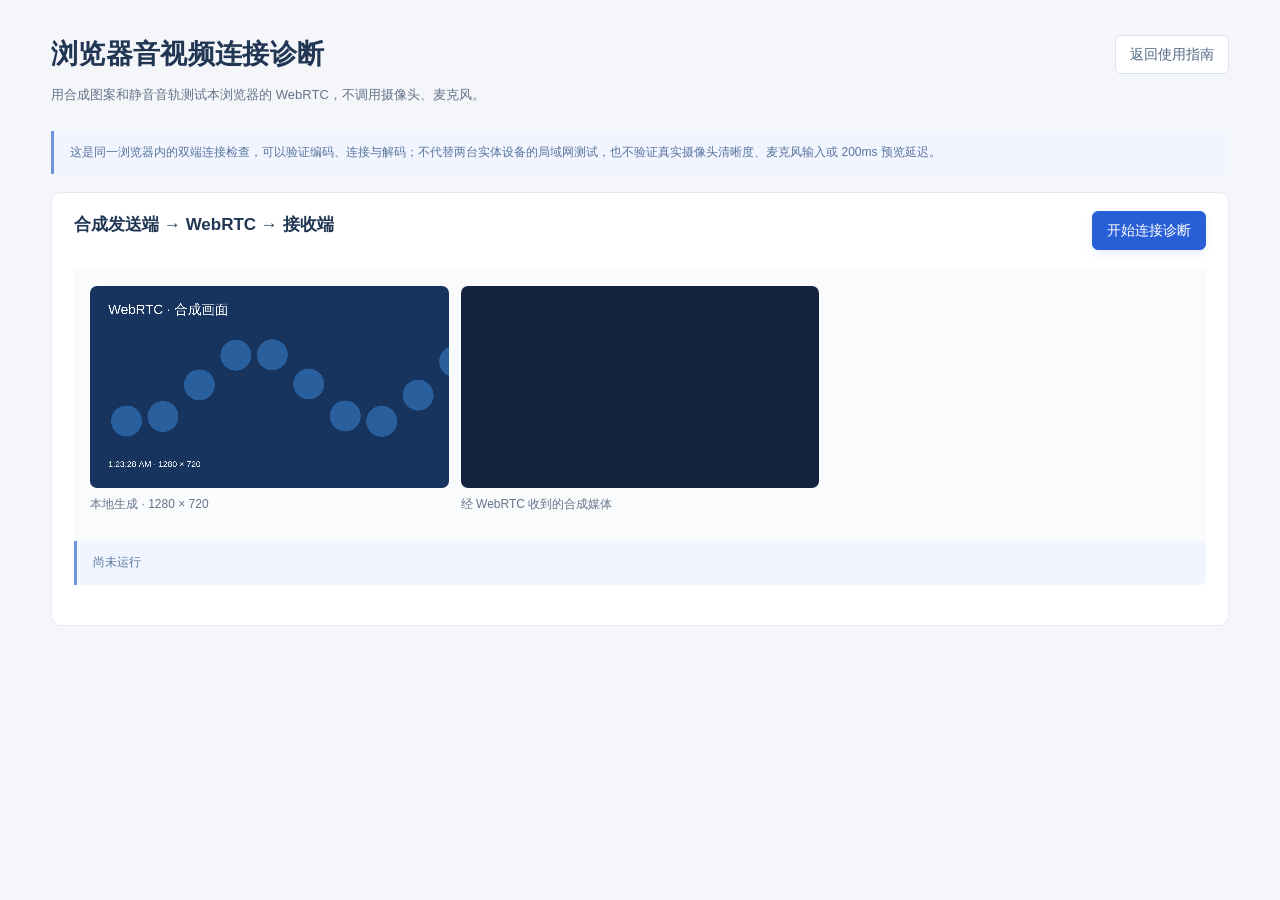
<file: static/diagnostics.html>
<!doctype html>
<html lang="zh-CN">
  <head>
    <meta charset="utf-8" />
    <meta name="viewport" content="width=device-width,initial-scale=1" />
    <title>浏览器通话诊断 · 仕途面试通</title>
    <link rel="stylesheet" href="/static/styles.css" />
  </head>
  <body>
    <main>
      <div class="heading">
        <div>
          <h1>浏览器音视频连接诊断</h1>
          <p>
            用合成图案和静音音轨测试本浏览器的 WebRTC，不调用摄像头、麦克风。
          </p>
        </div>
        <a class="btn" href="/#guide">返回使用指南</a>
      </div>
      <div class="notice">
        这是同一浏览器内的双端连接检查，可以验证编码、连接与解码；不代替两台实体设备的局域网测试，也不验证真实摄像头清晰度、麦克风输入或
        200ms 预览延迟。
      </div>
      <div class="panel">
        <div class="panel-head">
          <h2>合成发送端 → WebRTC → 接收端</h2>
          <button id="run" class="btn primary">开始连接诊断</button>
        </div>
        <div class="panel-body">
          <div class="videos">
            <div>
              <canvas
                id="source"
                width="1280"
                height="720"
                style="width: 100%; border-radius: 7px"
              ></canvas>
              <p class="muted">本地生成 · 1280 × 720</p>
            </div>
            <div>
              <video
                id="remote"
                autoplay
                muted
                playsinline
                style="
                  width: 100%;
                  aspect-ratio: 16/9;
                  background: #13233d;
                  border-radius: 7px;
                "
              ></video>
              <p class="muted">经 WebRTC 收到的合成媒体</p>
            </div>
          </div>
          <div id="state" class="notice" role="status">尚未运行</div>
          <div id="stats" class="muted"></div>
        </div>
      </div>
    </main>
    <script>
      const canvas = document.querySelector("#source"),
        ctx = canvas.getContext("2d");
      let pc1, pc2, stream, audio, drawId, timer;
      function draw() {
        const t = performance.now() / 1000;
        ctx.fillStyle = "#16345e";
        ctx.fillRect(0, 0, 1280, 720);
        ctx.fillStyle = "#2a5f9e";
        for (let i = 0; i < 10; i++) {
          ctx.beginPath();
          ctx.arc(
            130 + i * 130,
            360 + Math.sin(t + i) * 130,
            55,
            0,
            Math.PI * 2,
          );
          ctx.fill();
        }
        ctx.fillStyle = "#fff";
        ctx.font = "48px sans-serif";
        ctx.fillText("WebRTC · 合成画面", 65, 100);
        ctx.font = "30px sans-serif";
        ctx.fillText(
          new Date().toLocaleTimeString() + " · 1280 × 720",
          65,
          645,
        );
        drawId = requestAnimationFrame(draw);
      }
      draw();
      async function cleanup() {
        clearInterval(timer);
        pc1?.close();
        pc2?.close();
        stream?.getTracks().forEach((t) => t.stop());
        if (audio) await audio.close();
      }
      document.querySelector("#run").onclick = async () => {
        const state = document.querySelector("#state");
        try {
          await cleanup();
          stream = canvas.captureStream(24);
          audio = new AudioContext();
          await audio.resume();
          const oscillator = audio.createOscillator(),
            gain = audio.createGain(),
            destination = audio.createMediaStreamDestination();
          gain.gain.value = 0;
          oscillator.connect(gain);
          gain.connect(destination);
          oscillator.start();
          stream.addTrack(destination.stream.getAudioTracks()[0]);
          pc1 = new RTCPeerConnection({ iceServers: [] });
          pc2 = new RTCPeerConnection({ iceServers: [] });
          const pending1 = [],
            pending2 = [];
          pc1.onicecandidate = (e) => {
            if (e.candidate) {
              if (pc2.remoteDescription)
                pc2.addIceCandidate(e.candidate).catch(() => {});
              else pending2.push(e.candidate);
            }
          };
          pc2.onicecandidate = (e) => {
            if (e.candidate) {
              if (pc1.remoteDescription)
                pc1.addIceCandidate(e.candidate).catch(() => {});
              else pending1.push(e.candidate);
            }
          };
          pc2.ontrack = (e) => {
            document.querySelector("#remote").srcObject = e.streams[0];
          };
          stream.getTracks().forEach((t) => pc1.addTrack(t, stream));
          pc1.onconnectionstatechange = () => {
            state.textContent = "发送端连接状态：" + pc1.connectionState;
          };
          await pc1.setLocalDescription(await pc1.createOffer());
          await pc2.setRemoteDescription(pc1.localDescription);
          for (const c of pending2) await pc2.addIceCandidate(c);
          await pc2.setLocalDescription(await pc2.createAnswer());
          await pc1.setRemoteDescription(pc2.localDescription);
          for (const c of pending1) await pc1.addIceCandidate(c);
          timer = setInterval(async () => {
            const stats = await pc2.getStats();
            let video, audioStats;
            stats.forEach((s) => {
              if (s.type === "inbound-rtp") {
                if (s.kind === "video") video = s;
                else if (s.kind === "audio") audioStats = s;
              }
            });
            document.querySelector("#stats").textContent =
              `接收视频帧：${video?.framesDecoded || 0}；视频字节：${video?.bytesReceived || 0}；音频字节：${audioStats?.bytesReceived || 0}；接收分辨率：${video?.frameWidth || 0} × ${video?.frameHeight || 0}`;
            if (video?.framesDecoded > 0 && audioStats?.bytesReceived > 0)
              state.textContent =
                "连接诊断通过：已接收并解码合成视频与静音音轨。";
          }, 1000);
        } catch (e) {
          state.textContent = "诊断失败：" + e.message;
        }
      };
      window.addEventListener("beforeunload", cleanup);
    </script>
  </body>
</html>
</file>
<file: static/styles.css>
:root {
  --blue: #285ed6;
  --ink: #203653;
  --muted: #65748a;
  --line: #e4eaf3;
  --purple: #8053ce;
  --bg: #f4f6fa;
}
* {
  box-sizing: border-box;
}
body {
  margin: 0;
  background: var(--bg);
  color: var(--ink);
  font:
    14px/1.65 "Segoe UI",
    "Microsoft YaHei",
    sans-serif;
}
button,
input,
textarea,
select {
  font: inherit;
}
button {
  cursor: pointer;
}
button:disabled {
  opacity: 0.45;
  cursor: not-allowed;
}
a {
  color: var(--blue);
  text-decoration: none;
}
button:focus-visible,
a:focus-visible,
input:focus-visible,
select:focus-visible,
textarea:focus-visible {
  outline: 3px solid #e7a735;
  outline-offset: 3px;
}
h1,
h2,
h3,
p {
  margin: 0 0 10px;
}
h1 {
  font-size: 27px;
  letter-spacing: 0.3px;
  line-height: 1.45;
}
h2 {
  font-size: 17px;
}
h3 {
  font-size: 14px;
}
small,
.muted {
  color: var(--muted);
}
.muted {
  font-size: 12px;
}
.skip {
  position: fixed;
  top: -60px;
  left: 20px;
  background: white;
  padding: 10px;
  z-index: 50;
}
.skip:focus {
  top: 10px;
}
.icon {
  width: 19px;
  height: 19px;
  vertical-align: middle;
  flex-shrink: 0;
}
#header {
  height: 76px;
  display: flex;
  align-items: center;
  justify-content: space-between;
  gap: 25px;
  padding: 0 4%;
  background: white;
  border-bottom: 1px solid var(--line);
}
.brand {
  display: flex;
  align-items: center;
  gap: 11px;
  white-space: nowrap;
}
.brandmark {
  background: var(--blue);
  border-radius: 9px;
  color: white;
  width: 37px;
  height: 40px;
  display: grid;
  place-items: center;
}
.brand strong {
  display: block;
  font-size: 18px;
  letter-spacing: 1px;
}
.brand small {
  display: block;
  font-size: 10px;
  letter-spacing: 1px;
}
.navs {
  display: flex;
  gap: 29px;
  height: 100%;
  align-items: center;
  margin-right: auto;
  margin-left: 30px;
}
.nav {
  height: 100%;
  background: transparent;
  border: 0;
  border-bottom: 3px solid transparent;
  color: #708098;
  padding: 0 4px;
}
.nav.active {
  border-color: var(--blue);
  color: var(--blue);
  font-weight: 600;
}
.account {
  display: flex;
  gap: 14px;
  align-items: center;
}
.avatar {
  width: 32px;
  height: 32px;
  background: #edf2ff;
  color: var(--blue);
  border-radius: 50%;
  display: grid;
  place-items: center;
}
.userbtn {
  border: 0;
  background: none;
  display: flex;
  gap: 8px;
  align-items: center;
  color: #4b617f;
}
.env {
  font-size: 10px;
  color: #72917e;
  background: #edf7f0;
  border-radius: 4px;
  padding: 3px 8px;
}
main {
  max-width: 1600px;
  padding: 35px 4% 55px;
  margin: auto;
  min-height: calc(100vh - 138px);
}
footer {
  font-size: 11px;
  color: #66768d;
  border-top: 1px solid var(--line);
  padding: 21px 4%;
  display: flex;
  justify-content: space-between;
  background: white;
}
.heading {
  display: flex;
  justify-content: space-between;
  align-items: flex-start;
  gap: 20px;
  margin-bottom: 25px;
}
.heading p {
  font-size: 13px;
  color: var(--muted);
  margin: 0;
}
.btn {
  display: inline-flex;
  align-items: center;
  justify-content: center;
  gap: 7px;
  border: 1px solid #dbe3ef;
  color: #536986;
  border-radius: 6px;
  padding: 8px 14px;
  background: white;
  white-space: nowrap;
  line-height: 1.5;
}
.btn:hover {
  background: #f6f9ff;
  border-color: #a2b8e7;
}
.btn.primary {
  background: var(--blue);
  border-color: var(--blue);
  color: white;
  box-shadow: 0 4px 9px #285ed61a;
}
.btn.primary:hover {
  background: #1f50be;
}
.btn.purple {
  background: var(--purple);
  color: white;
  border-color: var(--purple);
}
.btn.danger {
  background: #fff5f4;
  border-color: #efcfcd;
  color: #ba5651;
}
.btn.ghost {
  border-color: transparent;
  background: transparent;
  color: var(--blue);
}
.btn.small {
  font-size: 12px;
  padding: 5px 10px;
}
.panel {
  background: white;
  border: 1px solid var(--line);
  border-radius: 10px;
  overflow: hidden;
}
.panel-head {
  padding: 18px 22px 12px;
  display: flex;
  align-items: flex-start;
  justify-content: space-between;
  gap: 12px;
}
.panel-head h2 {
  margin-bottom: 3px;
}
.panel-head small {
  font-size: 11px;
}
.panel-body {
  padding: 8px 22px 22px;
}
.panel + .panel {
  margin-top: 20px;
}
.hero {
  padding: 25px 29px;
  background: linear-gradient(110deg, #edf3ff, #f7f9ff 70%, #e9efff);
  border: 1px solid #e1e9f8;
  border-radius: 10px;
  display: flex;
  justify-content: space-between;
  gap: 30px;
  margin-bottom: 26px;
}
.hero h2 {
  font-size: 23px;
  color: #294c83;
  margin: 5px 0 8px;
}
.hero p {
  font-size: 12px;
  max-width: 650px;
  color: #7286a4;
  margin: 0;
}
.eyebrow {
  font-size: 10px;
  letter-spacing: 2px;
  color: #7e96bc;
}
.flow {
  display: flex;
  align-items: center;
  gap: 10px;
  font-size: 12px;
  color: #7590b5;
}
.flow b {
  font-size: 18px;
  color: #376bc5;
}
.stats {
  display: grid;
  grid-template-columns: repeat(4, 1fr);
  gap: 18px;
  margin: 0 0 25px;
}
.stat {
  padding: 18px 22px;
  border: 1px solid var(--line);
  border-radius: 9px;
  background: white;
}
.stat > span {
  font-size: 12px;
  color: #62738b;
}
.stat strong {
  display: block;
  font: 600 29px/1.4 Arial;
  color: #304b73;
  margin: 6px 0;
}
.stat small {
  font-size: 11px;
}
.tabs {
  display: flex;
  gap: 24px;
  border-bottom: 1px solid var(--line);
  padding: 0 22px;
}
.tabs button {
  border: 0;
  border-bottom: 2px solid transparent;
  background: none;
  padding: 15px 2px;
  color: #64738a;
  font-size: 12px;
}
.tabs button.active {
  border-color: var(--blue);
  color: var(--blue);
}
.toolbar {
  padding: 17px 22px;
  display: flex;
  align-items: center;
  gap: 12px;
  flex-wrap: wrap;
  border-bottom: 1px solid var(--line);
}
.toolbar input {
  min-width: 210px;
}
.toolbar .spacer {
  flex: 1;
}
.toolbar label {
  font-size: 12px;
  color: #62738b;
}
.toolbar select {
  margin-left: 5px;
}
.table-wrap {
  overflow: auto;
}
table {
  width: 100%;
  border-collapse: collapse;
  font-size: 12px;
  text-align: left;
}
th {
  background: #f8fafd;
  color: #63728a;
  font-weight: 500;
  white-space: nowrap;
}
td,
th {
  padding: 17px 22px;
  border-bottom: 1px solid #edf1f7;
}
td {
  color: #647792;
}
td strong {
  color: #334d71;
  font-weight: 500;
  font-size: 13px;
}
td small {
  display: block;
  font-size: 10px;
  color: #697991;
}
tr:last-child td {
  border-bottom: 0;
}
tr:hover td {
  background: #fbfcff;
}
.badge {
  display: inline-block;
  background: #edf3ff;
  color: #527dcb;
  font-size: 10px;
  padding: 3px 9px;
  border-radius: 4px;
  white-space: nowrap;
}
.badge.waiting {
  color: #88631f;
  background: #fff7e7;
}
.badge.active {
  color: #286b4b;
  background: #edf8f1;
}
.badge.ended {
  color: #617087;
  background: #f0f2f6;
}
.badge.group {
  color: #8a61c7;
  background: #f4efff;
}
.badge.red {
  color: #b6635e;
  background: #fff1ef;
}
.notice {
  background: #f0f5ff;
  border-left: 3px solid #6e94db;
  padding: 12px 16px;
  color: #59749c;
  font-size: 12px;
  margin-bottom: 18px;
  border-radius: 0 5px 5px 0;
}
.notice.warning {
  background: #fff8e9;
  border-color: #dcb358;
  color: #96773e;
}
.notice.danger {
  background: #fff1ef;
  border-color: #cf827c;
  color: #ab5f58;
}
.room-top {
  display: flex;
  justify-content: space-between;
  align-items: center;
  gap: 20px;
  margin-bottom: 18px;
}
.room-title {
  display: flex;
  align-items: center;
  gap: 13px;
  flex-wrap: wrap;
}
.room-title h1 {
  font-size: 20px;
  margin: 0;
}
.room-top .meta {
  font-size: 11px;
  color: #6a7a90;
  margin-top: 6px;
}
.clock {
  font-family: Consolas, monospace;
  font-size: 26px;
  font-weight: 600;
  letter-spacing: 1px;
  color: #d16b5b;
  background: #fff4f0;
  border: 1px solid #f4ded9;
  padding: 5px 15px;
  border-radius: 6px;
}
.room-layout {
  display: grid;
  grid-template-columns: minmax(0, 1fr) 305px;
  gap: 22px;
  align-items: start;
}
.main-column {
  min-width: 0;
}
.videos {
  display: grid;
  grid-template-columns: repeat(2, minmax(0, 1fr));
  gap: 12px;
  padding: 16px;
  background: #fafbfd;
}
.videos.group-grid {
  grid-template-columns: repeat(3, minmax(0, 1fr));
}
.tile {
  position: relative;
  min-height: 205px;
  aspect-ratio: 16/9;
  overflow: hidden;
  background: #111b2d;
  border: 1px solid #26334a;
  border-radius: 7px;
  display: grid;
  place-items: center;
}
.tile.self {
  border: 2px solid #567ed3;
}
.tile video {
  width: 100%;
  height: 100%;
  object-fit: cover;
  position: absolute;
  inset: 0;
  background: #111b2d;
  z-index: 1;
}
.tile video:not([srcobject]) {
  background: transparent;
}
.tile .placeholder {
  color: #7c91b1;
  text-align: center;
}
.placeholder b {
  font-size: 27px;
  display: block;
  background: #25354e;
  width: 60px;
  height: 60px;
  border-radius: 50%;
  line-height: 60px;
  margin: 0 auto 10px;
  color: #b6c7df;
  font-weight: 400;
}
.placeholder small {
  font-size: 10px;
  color: #677e9d;
}
.tile-label {
  position: absolute;
  bottom: 0;
  left: 0;
  right: 0;
  color: #e1e7f0;
  font-size: 11px;
  padding: 9px 12px;
  z-index: 2;
  background: linear-gradient(transparent, #091322d9);
}
.tile-status {
  position: absolute;
  top: 9px;
  right: 9px;
  z-index: 3;
  color: #9fb8df;
  background: #192b46dd;
  padding: 2px 6px;
  border-radius: 3px;
  font-size: 10px;
}
.media-controls {
  display: flex;
  gap: 10px;
  align-items: center;
  justify-content: center;
  padding: 12px;
  border-top: 1px solid var(--line);
  flex-wrap: wrap;
}
.media-note {
  font-size: 10px;
  color: #67778e;
  text-align: center;
  padding: 0 14px 14px;
}
.question {
  padding: 18px 21px;
  background: #f2f6ff;
  border-radius: 7px;
  border: 1px solid #e1e9f7;
  white-space: pre-line;
  line-height: 1.85;
  font-size: 14px;
  color: #3a5274;
}
.question h3 {
  color: #3760a4;
}
.hint {
  margin-top: 12px;
  background: #fff8e9;
  color: #9b7e43;
  padding: 13px;
  border-radius: 5px;
  font-size: 12px;
}
.section-actions {
  display: flex;
  align-items: center;
  justify-content: space-between;
  gap: 10px;
  margin-top: 15px;
  flex-wrap: wrap;
}
.side .panel-head {
  padding: 17px 18px 11px;
}
.side .panel-body {
  padding: 4px 18px 18px;
}
.members {
  list-style: none;
  padding: 0;
  margin: 0;
}
.members li {
  display: flex;
  gap: 9px;
  align-items: center;
  padding: 11px 0;
  border-bottom: 1px solid #edf1f6;
}
.members li:last-child {
  border: 0;
}
.member-info {
  flex: 1;
  font-size: 12px;
}
.member-info small {
  font-size: 10px;
  display: block;
}
.dot {
  display: inline-block;
  width: 6px;
  height: 6px;
  border-radius: 50%;
  background: #bbc5d4;
  margin-right: 5px;
}
.dot.on {
  background: #5ca47d;
}
.stage {
  display: flex;
  gap: 8px;
  margin: 15px 0;
}
.stage span {
  flex: 1;
  padding: 8px 5px;
  text-align: center;
  background: #f1f3f8;
  font-size: 11px;
  border-radius: 5px;
  color: #94a0b3;
}
.stage .on {
  background: #f0e9fd;
  color: #8a5dce;
  font-weight: 600;
}
.score-row {
  display: flex;
  align-items: center;
  justify-content: space-between;
  gap: 10px;
  margin: 12px 0;
  font-size: 12px;
  color: #6e8099;
}
.score-row input {
  width: 70px;
  text-align: center;
  padding: 6px;
}
.score-total {
  background: #f2f6ff;
  border-radius: 6px;
  padding: 12px 14px;
  display: flex;
  justify-content: space-between;
  color: #5d7cac;
  margin: 15px 0;
  font-size: 12px;
}
.score-total strong {
  font-size: 23px;
  line-height: 1.1;
  color: #3968bf;
}
.full {
  width: 100%;
}
.chatlog {
  max-height: 250px;
  overflow: auto;
  background: #f8fafd;
  border: 1px solid #edf1f7;
  border-radius: 6px;
  padding: 12px;
}
.chatitem {
  font-size: 12px;
  margin-bottom: 12px;
}
.chatitem:last-child {
  margin: 0;
}
.chatitem small {
  display: block;
  font-size: 10px;
  margin-bottom: 3px;
  color: #8b9db6;
}
.chatitem.system {
  font-size: 11px;
  color: #8c9bb0;
}
.chatitem.examiner {
  color: #8863b0;
}
.chatinput {
  display: flex;
  gap: 8px;
  margin-top: 12px;
}
.chatinput input {
  flex: 1;
  min-width: 0;
}
.record {
  padding: 12px;
  background: #f7f9fd;
  margin: 10px 0;
  border-radius: 6px;
  font-size: 12px;
  white-space: pre-line;
}
.empty {
  text-align: center;
  padding: 60px 20px;
  color: #899bb4;
}
.empty h2 {
  font-size: 17px;
  color: #607a9e;
}
.empty p {
  font-size: 12px;
}
.skeleton {
  height: 190px;
  border-radius: 10px;
  margin-bottom: 20px;
  background: linear-gradient(90deg, #e6ecf5, #f9fbfe, #e6ecf5);
  background-size: 200%;
  animation: shimmer 1.3s infinite;
}
@keyframes shimmer {
  to {
    background-position: -200% 0;
  }
}
input,
textarea,
select {
  background: white;
  border: 1px solid #dce4f0;
  border-radius: 6px;
  padding: 9px 11px;
  color: #3e567a;
  max-width: 100%;
}
textarea {
  display: block;
  width: 100%;
  resize: vertical;
  min-height: 125px;
}
input::placeholder,
textarea::placeholder {
  color: #a4afc0;
}
.field {
  display: block;
  font-size: 12px;
  color: #6d819f;
  margin: 15px 0;
}
.field > input,
.field > select,
.field > textarea {
  display: block;
  width: 100%;
  margin-top: 6px;
}
.form-grid {
  display: grid;
  grid-template-columns: 1fr 1fr;
  gap: 0 18px;
}
.checks {
  display: flex;
  gap: 10px;
  flex-wrap: wrap;
}
.checks label {
  padding: 7px 10px;
  border: 1px solid var(--line);
  border-radius: 6px;
  font-size: 12px;
}
.check {
  display: flex;
  align-items: center;
  gap: 8px;
  font-size: 12px;
  margin: 13px 0;
}
.check input {
  accent-color: var(--blue);
}
dialog {
  border: 0;
  border-radius: 12px;
  padding: 27px 30px;
  width: min(780px, calc(100vw - 32px));
  max-height: 90vh;
  color: var(--ink);
  box-shadow: 0 25px 90px #172b4b30;
}
dialog.narrow {
  width: 450px;
}
dialog::backdrop {
  background: #162e5266;
}
.dialog-head {
  display: flex;
  justify-content: space-between;
  align-items: start;
  margin-bottom: 18px;
}
.dialog-head h2 {
  font-size: 22px;
}
.dialog-head p {
  font-size: 12px;
  color: #65768d;
  margin: 0;
}
.close {
  border: 0;
  border-radius: 50%;
  width: 28px;
  height: 28px;
  background: #f0f3f9;
  color: #8293ac;
  font-size: 20px;
  line-height: 1;
}
.dialog-footer {
  display: flex;
  justify-content: flex-end;
  gap: 9px;
  border-top: 1px solid var(--line);
  margin-top: 20px;
  padding-top: 18px;
}
.inline-error {
  min-height: 18px;
  font-size: 12px;
  color: #b75655;
  margin: 9px 0;
}
.device-layout {
  display: grid;
  grid-template-columns: 1.1fr 1fr;
  gap: 20px;
}
.device-video {
  aspect-ratio: 16/9;
  background: #131f32;
  width: 100%;
  border-radius: 7px;
  object-fit: cover;
  transform: scaleX(-1);
}
.device-row {
  font-size: 12px;
  padding: 11px 0;
  border-bottom: 1px solid var(--line);
}
.device-row b {
  display: block;
  color: #5d779a;
  font-weight: 500;
}
.device-row small {
  display: block;
  font-size: 10px;
  margin-top: 4px;
}
.meter {
  height: 6px;
  background: #e9eef6;
  border-radius: 4px;
  margin-top: 9px;
  overflow: hidden;
}
.meter span {
  display: block;
  width: 0;
  height: 100%;
  background: #5aac80;
  transition: width 0.1s;
}
.resultcard {
  padding: 22px;
  border-bottom: 1px solid var(--line);
}
.resultcard:last-child {
  border: 0;
}
.result-head {
  display: flex;
  align-items: center;
  justify-content: space-between;
}
.bigscore {
  font: 600 32px Arial;
  color: var(--blue);
}
.bars {
  display: grid;
  grid-template-columns: repeat(3, 1fr);
  gap: 14px;
  margin: 20px 0;
}
.bar {
  font-size: 11px;
  color: #8496b0;
}
.bar b {
  float: right;
  color: #587aac;
}
.bar div {
  height: 5px;
  background: #edf1f8;
  border-radius: 5px;
  margin-top: 7px;
}
.bar span {
  display: block;
  height: 100%;
  background: #6b91dc;
  border-radius: 5px;
}
#toast {
  position: fixed;
  left: 50%;
  bottom: 25px;
  transform: translate(-50%, 100px);
  transition: transform 0.2s;
  background: #253f64;
  color: white;
  border-radius: 7px;
  padding: 12px 22px;
  box-shadow: 0 8px 35px #243e6126;
  z-index: 30;
  font-size: 12px;
  max-width: 90vw;
}
#toast.show {
  transform: translate(-50%, 0);
}
.guide-grid {
  display: grid;
  grid-template-columns: 1fr 1fr;
  gap: 22px;
}
.guide-grid .panel {
  margin: 0;
}
.steps {
  padding-left: 22px;
  color: #6e83a1;
  font-size: 13px;
}
.steps li {
  margin-bottom: 13px;
}
.hidden {
  display: none !important;
}
.room-layout.admin-view {
  grid-template-columns: minmax(0, 1fr) 300px;
}
@media (min-width: 1600px) {
  .tile {
    min-height: 250px;
  }
}
@media (max-width: 1100px) {
  .room-layout {
    grid-template-columns: minmax(0, 1fr) 280px;
  }
  .videos.group-grid {
    grid-template-columns: repeat(2, minmax(0, 1fr));
  }
  .tile {
    min-height: 155px;
  }
  .navs {
    gap: 18px;
    margin-left: 8px;
  }
  .env {
    display: none;
  }
  .hero .flow {
    display: none;
  }
}
@media (max-width: 800px) {
  #header {
    height: auto;
    min-height: 70px;
    padding: 15px 20px;
    flex-wrap: wrap;
    gap: 12px;
  }
  .navs {
    order: 3;
    width: 100%;
    height: 42px;
    margin: 0;
    gap: 22px;
  }
  .account {
    margin-left: auto;
  }
  .brand strong {
    font-size: 16px;
  }
  .userbtn > small {
    display: none;
  }
  main {
    padding: 25px 17px 40px;
  }
  .heading h1 {
    font-size: 23px;
  }
  .stats {
    grid-template-columns: 1fr 1fr;
    gap: 12px;
  }
  .stat {
    padding: 14px 17px;
  }
  .hero {
    padding: 22px;
  }
  .hero h2 {
    font-size: 21px;
  }
  .room-layout,
  .room-layout.admin-view {
    grid-template-columns: 1fr;
  }
  .room-top {
    align-items: flex-start;
  }
  .room-title h1 {
    font-size: 17px;
  }
  .clock {
    font-size: 21px;
    padding: 5px 10px;
  }
  .side {
    display: grid;
    grid-template-columns: 1fr 1fr;
    gap: 15px;
  }
  .side .panel {
    margin: 0;
  }
  .side .panel:last-child {
    grid-column: 1/-1;
  }
  .videos {
    padding: 12px;
    gap: 9px;
  }
  .tile {
    min-height: 140px;
  }
  .toolbar {
    padding: 15px;
  }
  .toolbar input {
    flex: 1;
    min-width: 140px;
  }
  .toolbar .spacer {
    display: none;
  }
  td,
  th {
    padding: 14px 17px;
  }
  .device-layout,
  .form-grid,
  .guide-grid {
    grid-template-columns: 1fr;
  }
  .bars {
    grid-template-columns: 1fr 1fr;
  }
  .media-controls .btn {
    padding: 7px 10px;
    font-size: 11px;
  }
  .panel-head {
    padding: 17px 18px 10px;
  }
  .panel-body {
    padding: 6px 18px 19px;
  }
  .room-top > .btn {
    font-size: 11px;
  }
  footer {
    display: block;
    padding: 18px;
  }
  footer span {
    display: block;
    margin-top: 5px;
  }
}
@media (max-width: 450px) {
  .side {
    grid-template-columns: 1fr;
  }
  .videos,
  .videos.group-grid {
    grid-template-columns: 1fr 1fr;
  }
  .tile {
    min-height: 105px;
  }
  .placeholder b {
    font-size: 20px;
    width: 38px;
    height: 38px;
    line-height: 38px;
    margin-bottom: 4px;
  }
  .tile-label {
    font-size: 9px;
    padding: 5px;
  }
  .tile-status {
    font-size: 8px;
    top: 4px;
    right: 4px;
  }
  .placeholder small {
    font-size: 8px;
  }
  .heading {
    gap: 10px;
  }
  .heading .btn {
    font-size: 11px;
  }
  .brand small {
    font-size: 8px;
  }
  .userbtn {
    font-size: 12px;
  }
  .hero h2 {
    font-size: 19px;
  }
  .clock {
    font-size: 18px;
  }
  .room-top {
    gap: 10px;
  }
  dialog {
    padding: 23px 20px;
  }
}
@media (prefers-reduced-motion: reduce) {
  * {
    animation: none !important;
    transition: none !important;
  }
}

@media (min-width: 801px) {
  .videos:not(.group-grid) {
    grid-template-columns: repeat(3, minmax(0, 1fr));
  }
  .videos:not(.group-grid) .tile {
    min-height: 155px;
  }
}

@media (min-width: 801px) {
  .side:has(#score-form-container) {
    display: flex;
    flex-direction: column;
    gap: 20px;
  }
  .side:has(#score-form-container) > .panel {
    width: 100%;
    margin: 0;
  }
  .side > .panel:has(#control-buttons) {
    order: 0;
  }
  .side > .panel:has(#score-form-container) {
    order: 1;
  }
  .side:has(#score-form-container) > .panel:has(#members) {
    order: 2;
  }
}

@media (max-width: 600px) {
  .table-wrap {
    overflow: visible;
  }
  .table-wrap table,
  .table-wrap tbody {
    display: block;
  }
  .table-wrap thead {
    display: none;
  }
  .table-wrap tr {
    display: grid;
    grid-template-columns: 1fr 1fr;
    gap: 8px 12px;
    padding: 18px;
    border-bottom: 1px solid var(--line);
  }
  .table-wrap td {
    display: block;
    padding: 0;
    border: 0;
    font-size: 12px;
  }
  .table-wrap td:first-child {
    grid-column: 1/-1;
    margin-bottom: 8px;
  }
  .table-wrap td:nth-child(4) {
    grid-column: 1/-1;
  }
  .table-wrap td:last-child {
    grid-column: 1/-1;
    margin-top: 5px;
  }
  .table-wrap td:last-child .btn {
    width: 100%;
  }
  .table-wrap td:nth-child(3):before {
    content: "主考官：";
    color: #65748a;
  }
  .table-wrap td:nth-child(4):before {
    content: "计划：";
    color: #65748a;
  }
  .table-wrap tr:last-child {
    border: 0;
  }
}
/* Focused interview workspace */
.room-contact {
  display: flex;
  align-items: center;
  gap: 10px;
  margin-top: 12px;
  flex-wrap: wrap;
}
.room-contact .muted {
  font-size: 12px;
}
.room-top {
  background: #f4f6faf5;
  border-bottom: 1px solid var(--line);
  padding: 14px 0;
  z-index: 10;
}
.preparation {
  background: #fff;
  border: 1px solid #dbe5f3;
  border-radius: 16px;
  padding: 20px 24px;
  margin: 18px 0 24px;
}
.preparation-heading {
  display: flex;
  justify-content: space-between;
  gap: 16px;
  align-items: baseline;
}
.preparation-heading b {
  font-size: 17px;
}
.preparation-heading span {
  font-size: 13px;
  color: #53657c;
}
.preparation ol {
  list-style: none;
  display: grid;
  grid-template-columns: repeat(4, minmax(0, 1fr));
  padding: 0;
  margin: 20px 0 0;
  gap: 16px;
}
.preparation li {
  display: flex;
  gap: 10px;
  align-items: flex-start;
}
.preparation li > span {
  background: #edf1f7;
  color: #5c6c85;
  width: 28px;
  height: 28px;
  flex-shrink: 0;
  border-radius: 50%;
  text-align: center;
  line-height: 28px;
  font-weight: 700;
}
.preparation li.done > span {
  background: #e1f2ec;
  color: #17684c;
}
.preparation li small {
  display: block;
  color: #65748a;
  font-size: 12px;
  margin-top: 3px;
}
.question-panel {
  border-top: 3px solid #285ed6;
  box-shadow: 0 7px 24px #23365b06;
}
.question-panel .question {
  font-size: 17px;
  line-height: 1.9;
  padding: 4px 0 8px;
  min-height: 80px;
}
.question-panel .question h3 {
  font-size: 13px;
  color: #60718d;
  margin: 0 0 6px;
}
.workspace-tabs {
  display: flex;
  gap: 4px;
  padding: 8px;
  background: #e9eef6;
  border-radius: 12px 12px 0 0;
}
.workspace-tabs .btn {
  flex: 1;
  border: 0;
  box-shadow: none;
  font-size: 13px;
}
.workspace-tabs .selected {
  background: #fff;
  color: #1b4fbf;
  box-shadow: 0 2px 8px #26385b0c;
}
.workbench > .panel {
  margin: 0;
  border-radius: 0 0 12px 12px;
}
.workspace-pane.hidden {
  display: none;
}
.workbench {
  margin-bottom: 20px;
}
.media-state {
  display: block;
  line-height: 1.6;
  padding: 5px 10px;
  border-radius: 7px;
  margin-top: 8px;
  font-size: 12px;
  max-width: 100%;
}
.media-state.local {
  background: #eef3fa;
  color: #445976;
}
.media-state.sending {
  background: #e6f4ed;
  color: #185f46;
}
.media-controls {
  gap: 8px;
  flex-wrap: wrap;
}
.media-controls .btn {
  font-size: 12px;
}
.score-progress {
  background: #eef3ff;
  color: #2a4d89;
  border-radius: 8px;
  padding: 10px 12px;
  font-size: 12px;
  margin-bottom: 12px;
  line-height: 1.8;
}
.rubric,
.device-help {
  border: 1px solid var(--line);
  border-radius: 9px;
  padding: 10px 12px;
  margin: 12px 0;
}
.rubric summary,
.device-help summary {
  cursor: pointer;
  color: #29579c;
  font-weight: 600;
}
.rubric p {
  font-size: 12px;
  line-height: 1.7;
  margin: 10px 0;
}
.device-help li {
  margin-bottom: 8px;
}
#score-form textarea {
  min-height: 72px;
  font-size: 12px;
}
#score-form .field {
  margin-top: 12px;
}
#score-form .muted {
  font-size: 11px;
  line-height: 1.7;
}
.feedback-line {
  display: block;
  margin: 6px 0;
}
.support-log {
  background: #f5f7fb;
  border-radius: 10px;
  padding: 14px;
  min-height: 100px;
  max-height: 240px;
  margin-bottom: 15px;
}
.support-log .mine {
  background: #eaf1ff;
}
@media (min-width: 1101px) {
  .room-top {
    position: sticky;
    top: 0;
  }
  .room-layout {
    grid-template-columns: minmax(0, 1fr) 370px;
    gap: 24px;
    align-items: start;
  }
  .side {
    position: sticky;
    top: 150px;
    max-height: calc(100vh - 170px);
    overflow: auto;
    scrollbar-width: thin;
    padding-right: 4px;
  }
  .videos .tile {
    min-height: 120px !important;
    aspect-ratio: 16/10;
  }
  .clock {
    font-size: 30px;
    font-variant-numeric: tabular-nums;
  }
}
@media (max-width: 800px) {
  .preparation {
    padding: 16px;
  }
  .preparation-heading {
    display: block;
  }
  .preparation-heading span {
    display: block;
    margin-top: 8px;
  }
  .preparation ol {
    grid-template-columns: repeat(2, minmax(0, 1fr));
    gap: 18px 10px;
  }
  .room-top {
    align-items: flex-start;
  }
  .room-contact .muted {
    width: 100%;
  }
  .workspace-tabs {
    padding: 5px;
    gap: 0;
  }
  .workspace-tabs .btn {
    padding: 8px 5px;
  }
  .question-panel .question {
    font-size: 16px;
  }
}
.side > .panel {
  flex-shrink: 0;
}
.question-panel .question {
  padding: 16px 18px;
}
.clock.waiting-clock {
  color: #355b89;
  background: #eaf0f8;
  border-color: #dce5f1;
}
@media (min-width: 1101px) {
  .side #control-buttons .checks {
    display: flex;
    gap: 6px;
  }
  .side #control-buttons .checks .btn {
    flex: 1;
    min-width: 0;
    width: auto;
    padding: 8px 5px;
    font-size: 12px;
  }
}
</file>
